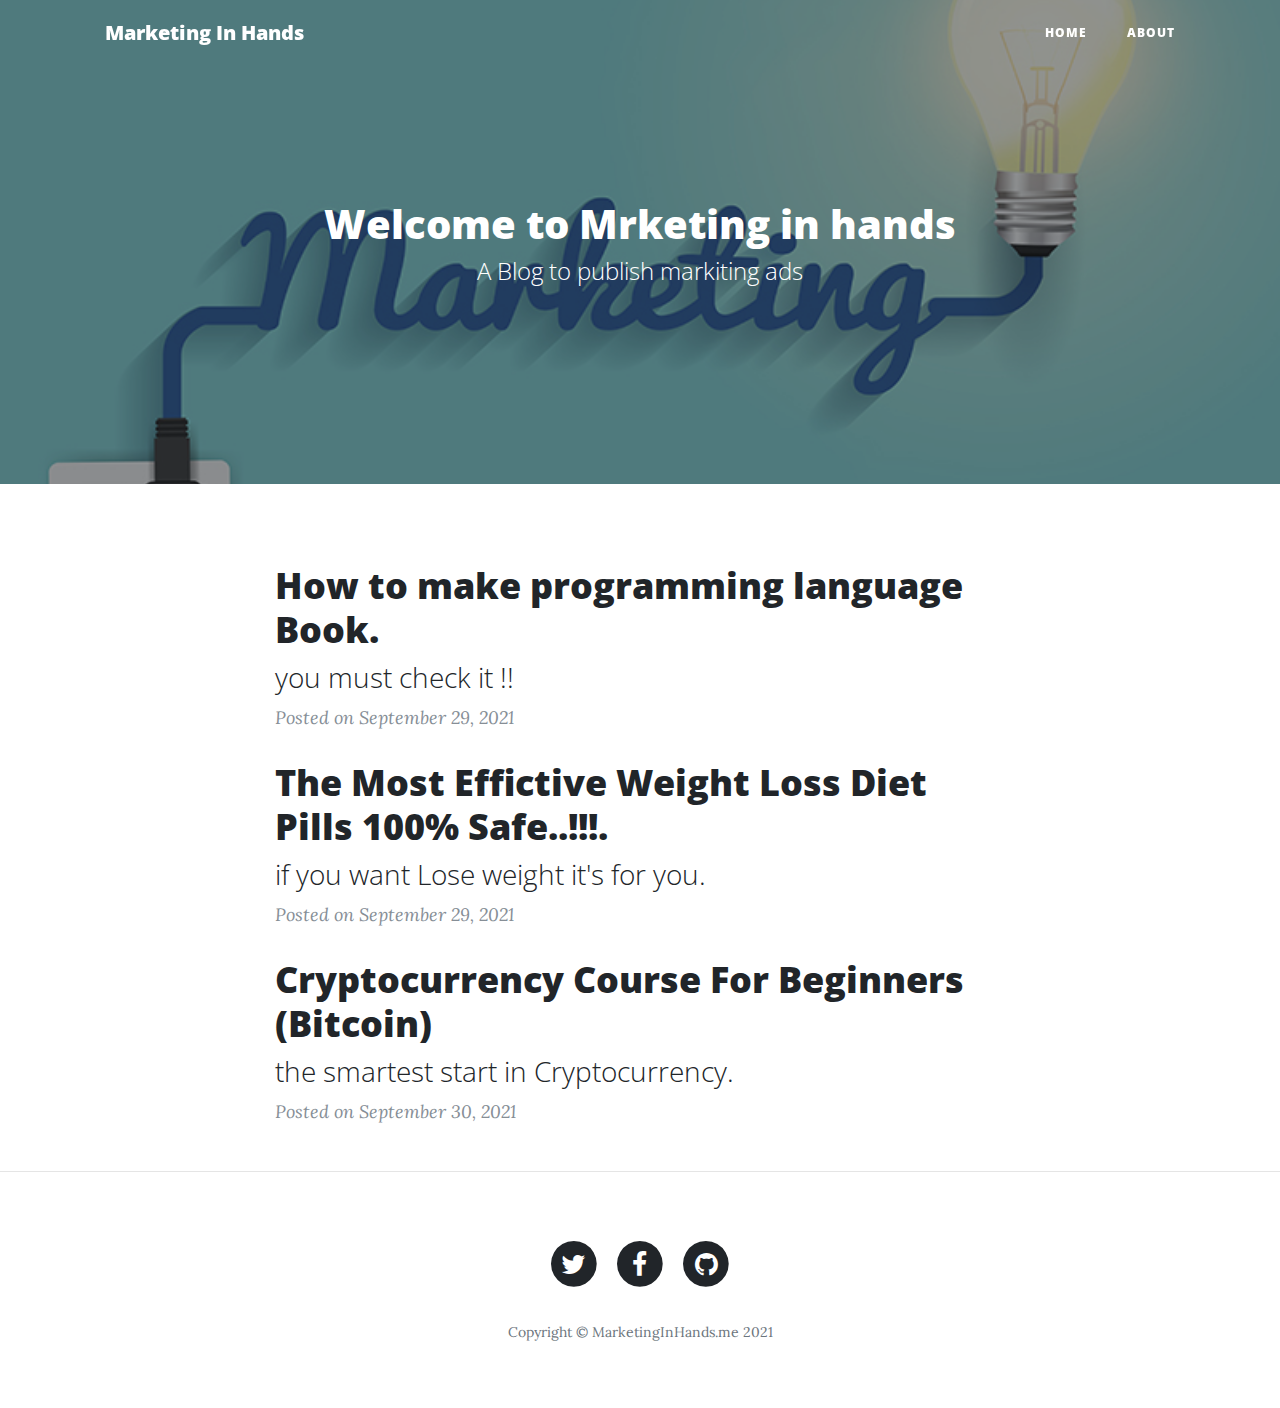
<file: index.html>
<!DOCTYPE html>
<html lang="en">

  <head>

    <meta charset="utf-8">
    <meta name="viewport" content="width=device-width, initial-scale=1, shrink-to-fit=no">
    <meta name="description" content="">
    <meta name="author" content="">

    <title>Marketing In Hands</title>

    <!-- Bootstrap core CSS -->
    <link href="vendor/bootstrap/css/bootstrap.min.css" rel="stylesheet">

    <!-- Custom fonts for this template -->
    <link href="vendor/font-awesome/css/font-awesome.min.css" rel="stylesheet" type="text/css">
    <link href='https://fonts.googleapis.com/css?family=Lora:400,700,400italic,700italic' rel='stylesheet' type='text/css'>
    <link href='https://fonts.googleapis.com/css?family=Open+Sans:300italic,400italic,600italic,700italic,800italic,400,300,600,700,800' rel='stylesheet' type='text/css'>

    <!-- Custom styles for this template -->
    <link href="css/clean-blog.min.css" rel="stylesheet">
    <link rel="icon" href="logo.png">
  </head>

  <body>

    <!-- Navigation -->
    <nav class="navbar navbar-expand-lg navbar-light fixed-top" id="mainNav">
      <div class="container">
        <a class="navbar-brand" href="index">Marketing In Hands</a>
        <button class="navbar-toggler navbar-toggler-right" type="button" data-toggle="collapse" data-target="#navbarResponsive" aria-controls="navbarResponsive" aria-expanded="false" aria-label="Toggle navigation">
          Menu
          <i class="fa fa-bars"></i>
        </button>
        <div class="collapse navbar-collapse" id="navbarResponsive">
          <ul class="navbar-nav ml-auto">
            <li class="nav-item">
              <a class="nav-link" href="index">Home</a>
            </li>
            <li class="nav-item">
              <a class="nav-link" href="about">About</a>
            </li>
          </ul>
        </div>
      </div>
    </nav>

    <!-- Page Header -->
    <header class="masthead" style="background-image: url('img/background.jpg')">
      <div class="overlay"></div>
      <div class="container">
        <div class="row">
          <div class="col-lg-8 col-md-10 mx-auto">
            <div class="site-heading">
              <h5>Welcome to Mrketing in hands</h5>
              <span class="subheading">A Blog to publish markiting ads</span>
            </div>
          </div>
        </div>
      </div>
    </header>

    <!-- Main Content -->
    <div class="container">
      <div class="row">
        <div class="col-lg-8 col-md-10 mx-auto">
            
            
            
          <div class="post-preview">
            <a href="make-programming-language-Book">
              <h2 class="post-title">
                How to make programming language Book.
              </h2>
              <h3 class="post-subtitle">
                you must check it !!
              </h3>
            </a>
            <p class="post-meta">Posted on September 29, 2021</p>
          </div>
          
          <div class="post-preview">
            <a href="Weight-Loss-Diet-Pills-100%25-safe">
              <h2 class="post-title">
                The Most Effictive Weight Loss Diet Pills 100% Safe..!!!.
              </h2>
              <h3 class="post-subtitle">
                if you want Lose weight it's for you.
              </h3>
            </a>
            <p class="post-meta">Posted on September 29, 2021</p>
          </div>
          
          <div class="post-preview">
            <a href="Cryptocurrency-Course-For-Beginners">
              <h2 class="post-title">
                Cryptocurrency Course For Beginners (Bitcoin)
              </h2>
              <h3 class="post-subtitle">
                the smartest start in Cryptocurrency.
              </h3>
            </a>
            <p class="post-meta">Posted on September 30, 2021</p>
          </div>
            
            
            
        </div>
      </div>
    </div>

    <hr>

    <!-- Footer -->
    <footer>
      <div class="container">
        <div class="row">
          <div class="col-lg-8 col-md-10 mx-auto">
            <ul class="list-inline text-center">
              <li class="list-inline-item">
                <a href="https://twitter.com/omarhassan1406">
                  <span class="fa-stack fa-lg">
                    <i class="fa fa-circle fa-stack-2x"></i>
                    <i class="fa fa-twitter fa-stack-1x fa-inverse"></i>
                  </span>
                </a>
              </li>
              <li class="list-inline-item">
                <a href="https://www.facebook.com/omarromda">
                  <span class="fa-stack fa-lg">
                    <i class="fa fa-circle fa-stack-2x"></i>
                    <i class="fa fa-facebook fa-stack-1x fa-inverse"></i>
                  </span>
                </a>
              </li>
              <li class="list-inline-item">
                <a href="https://github.com/omarhassan1406">
                  <span class="fa-stack fa-lg">
                    <i class="fa fa-circle fa-stack-2x"></i>
                    <i class="fa fa-github fa-stack-1x fa-inverse"></i>
                  </span>
                </a>
              </li>
            </ul>
            <p class="copyright text-muted">Copyright &copy; MarketingInHands.me 2021</p>
          </div>
        </div>
      </div>
    </footer>

    <!-- Bootstrap core JavaScript -->
    <script src="vendor/jquery/jquery.min.js"></script>
    <script src="vendor/bootstrap/js/bootstrap.bundle.min.js"></script>

    <!-- Custom scripts for this template -->
    <script src="js/clean-blog.min.js"></script>

  </body>

</html>
</file>
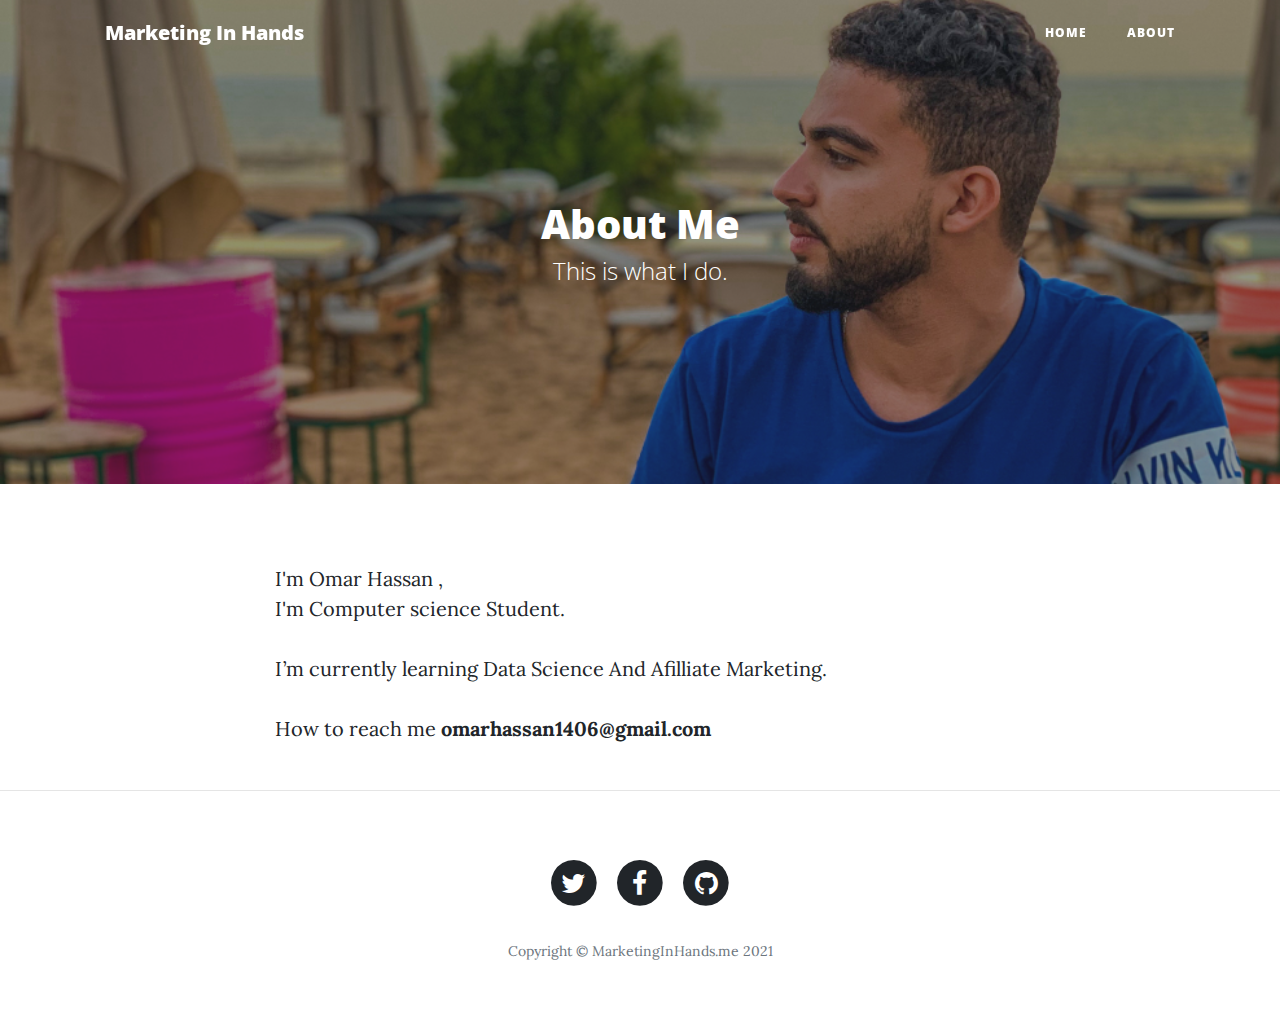
<file: about.html>
<!DOCTYPE html>
<html lang="en">

  <head>

    <meta charset="utf-8">
    <meta name="viewport" content="width=device-width, initial-scale=1, shrink-to-fit=no">
    <meta name="description" content="">
    <meta name="author" content="">

    <title>About The Author</title>

    <!-- Bootstrap core CSS -->
    <link href="vendor/bootstrap/css/bootstrap.min.css" rel="stylesheet">

    <!-- Custom fonts for this template -->
    <link href="vendor/font-awesome/css/font-awesome.min.css" rel="stylesheet" type="text/css">
    <link href='https://fonts.googleapis.com/css?family=Lora:400,700,400italic,700italic' rel='stylesheet' type='text/css'>
    <link href='https://fonts.googleapis.com/css?family=Open+Sans:300italic,400italic,600italic,700italic,800italic,400,300,600,700,800' rel='stylesheet' type='text/css'>

    <!-- Custom styles for this template -->
    <link href="css/clean-blog.min.css" rel="stylesheet">
    <link rel="icon" href="logo.png">
  </head>

  <body>

    <!-- Navigation -->
    <nav class="navbar navbar-expand-lg navbar-light fixed-top" id="mainNav">
      <div class="container">
        <a class="navbar-brand" href="index">Marketing In Hands</a>
        <button class="navbar-toggler navbar-toggler-right" type="button" data-toggle="collapse" data-target="#navbarResponsive" aria-controls="navbarResponsive" aria-expanded="false" aria-label="Toggle navigation">
          Menu
          <i class="fa fa-bars"></i>
        </button>
        <div class="collapse navbar-collapse" id="navbarResponsive">
          <ul class="navbar-nav ml-auto">
            <li class="nav-item">
              <a class="nav-link" href="index">Home</a>
            </li>
            <li class="nav-item">
              <a class="nav-link" href="about">About</a>
            </li>
          </ul>
        </div>
      </div>
    </nav>

    <!-- Page Header -->
    <header class="masthead" style="background-image: url('img/about-bg.jpg')">
      <div class="overlay"></div>
      <div class="container">
        <div class="row">
          <div class="col-lg-8 col-md-10 mx-auto">
            <div class="page-heading">
              <h1>About Me</h1>
              <span class="subheading">This is what I do.</span>
            </div>
          </div>
        </div>
      </div>
    </header>

    <!-- Main Content -->
    <div class="container">
      <div class="row">
        <div class="col-lg-8 col-md-10 mx-auto">
          <p>I'm Omar Hassan ,<br> I'm Computer science Student.</p>
          <p>I’m currently learning Data Science And Afilliate Marketing.</p>
          <p>How to reach me <strong>omarhassan1406@gmail.com</strong></p>
        </div>
      </div>
    </div>

    <hr>

    <!-- Footer -->
    <footer>
      <div class="container">
        <div class="row">
          <div class="col-lg-8 col-md-10 mx-auto">
            <ul class="list-inline text-center">
              <li class="list-inline-item">
                <a href="https://twitter.com/omarhassan1406">
                  <span class="fa-stack fa-lg">
                    <i class="fa fa-circle fa-stack-2x"></i>
                    <i class="fa fa-twitter fa-stack-1x fa-inverse"></i>
                  </span>
                </a>
              </li>
              <li class="list-inline-item">
                <a href="https://www.facebook.com/omarromda">
                  <span class="fa-stack fa-lg">
                    <i class="fa fa-circle fa-stack-2x"></i>
                    <i class="fa fa-facebook fa-stack-1x fa-inverse"></i>
                  </span>
                </a>
              </li>
              <li class="list-inline-item">
                <a href="https://github.com/omarhassan1406">
                  <span class="fa-stack fa-lg">
                    <i class="fa fa-circle fa-stack-2x"></i>
                    <i class="fa fa-github fa-stack-1x fa-inverse"></i>
                  </span>
                </a>
              </li>
            </ul>
            <p class="copyright text-muted">Copyright &copy; MarketingInHands.me 2021</p>
          </div>
        </div>
      </div>
    </footer>

    <!-- Bootstrap core JavaScript -->
    <script src="vendor/jquery/jquery.min.js"></script>
    <script src="vendor/bootstrap/js/bootstrap.bundle.min.js"></script>

    <!-- Custom scripts for this template -->
    <script src="js/clean-blog.min.js"></script>

  </body>

</html>
</file>
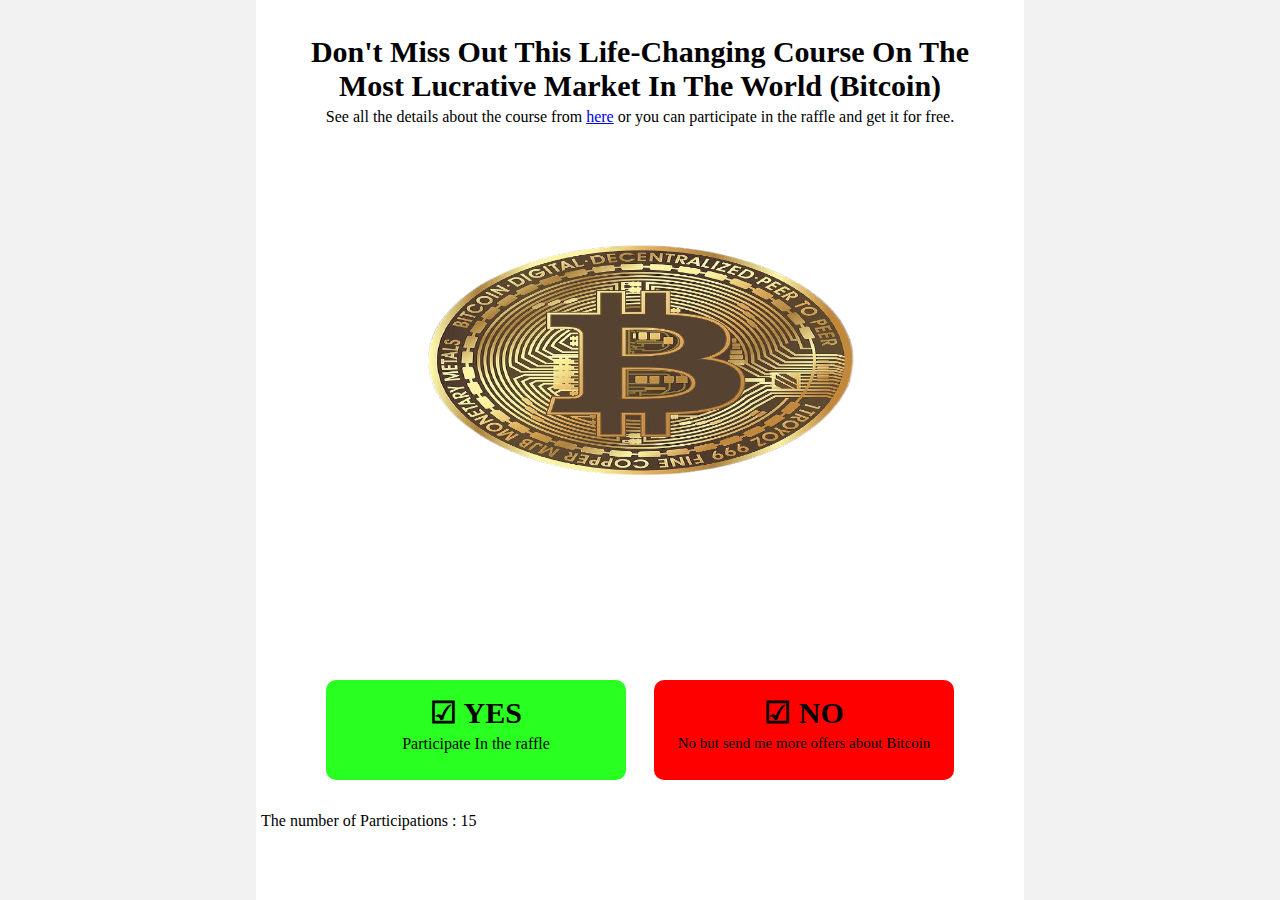
<file: Cryptocurrency-Course-For-Beginners.html>
<!DOCTYPE html>
<html>
    <head>
        <meta charset="utf-8">
        <title>Cryptocurrency Course For Beginners</title>
        <link rel="stylesheet" href="Ad_01/First.css">
        <link rel="icon" href="logo.png">
        <meta name="viewport" content="width=device-width, initial-scale=1">
    </head>
    
    <body>
        
        
        <div class="container">
            
            <div class="upprPhoto">
                <h1>Don't Miss Out This Life-Changing Course On The Most Lucrative Market In The World (Bitcoin)</h1>
                <p>See all the details about the course from <a href="https://www.digistore24.com/redir/325658/omarhassan1406/">here</a> or you can participate in the raffle and get it for free.</p>
            </div>
            
            
            <center><img src="Ad_03/bitcoin.png" alt="Money Photo" width="500" height="270"></center>
            
            
            <div class="btn1" onclick="displayForm()">
                <h3><span>&#9745;</span> YES</h3>
                <p>Participate In the raffle</p>
            </div>
            
            
            <div class="btn2" onclick="displayForm()">
                <h3><span>&#9745;</span> NO</h3>
                <p>No but send me more offers about Bitcoin</p>
            </div>
            
            <p class="endmsg">The number of Participations : 15</p>
            
            
        </div>
        <iframe name="dummyframe" id="dummyframe" style="display: none;"></iframe>
        <div class="body2" id="body2" onclick="hideForm()"></div>
            <div class="Form" id="Form">
                <form id="myForm" action="https://docs.google.com/forms/u/0/d/e/1FAIpQLSd5u3P53bOQebhirwjX3jFqRBMcJHPzs-VhqT3rg11tgXPMyA/formResponse" method="post" target="dummyframe" name="Form">
                      <center><label for="fname">Name</label></center><br>
                      <input type="text" id="name" placeholder="Enter Your Name" required name="entry.95999447"><br>
                      <center><label for="email">Email</label></center><br>
                      <input type="text" id="email" placeholder="Enter Your Email" required name="entry.754023846"><br>
                    
                </form>
                <button id="submitt" type="submit" form="myForm">Submit</button>
            </div>
        <div class="FormBack" id="FormBack">
            <span>&#10004;</span>
            <h3>Thanks , we will Email you with all the informations.</h3>
            <a  href="https://www.digistore24.com/redir/325658/omarhassan1406/">Here more informations about the course.</a>
        </div>

        <script src="Ad_01/code.js"></script>
    </body>
</html>
</file>
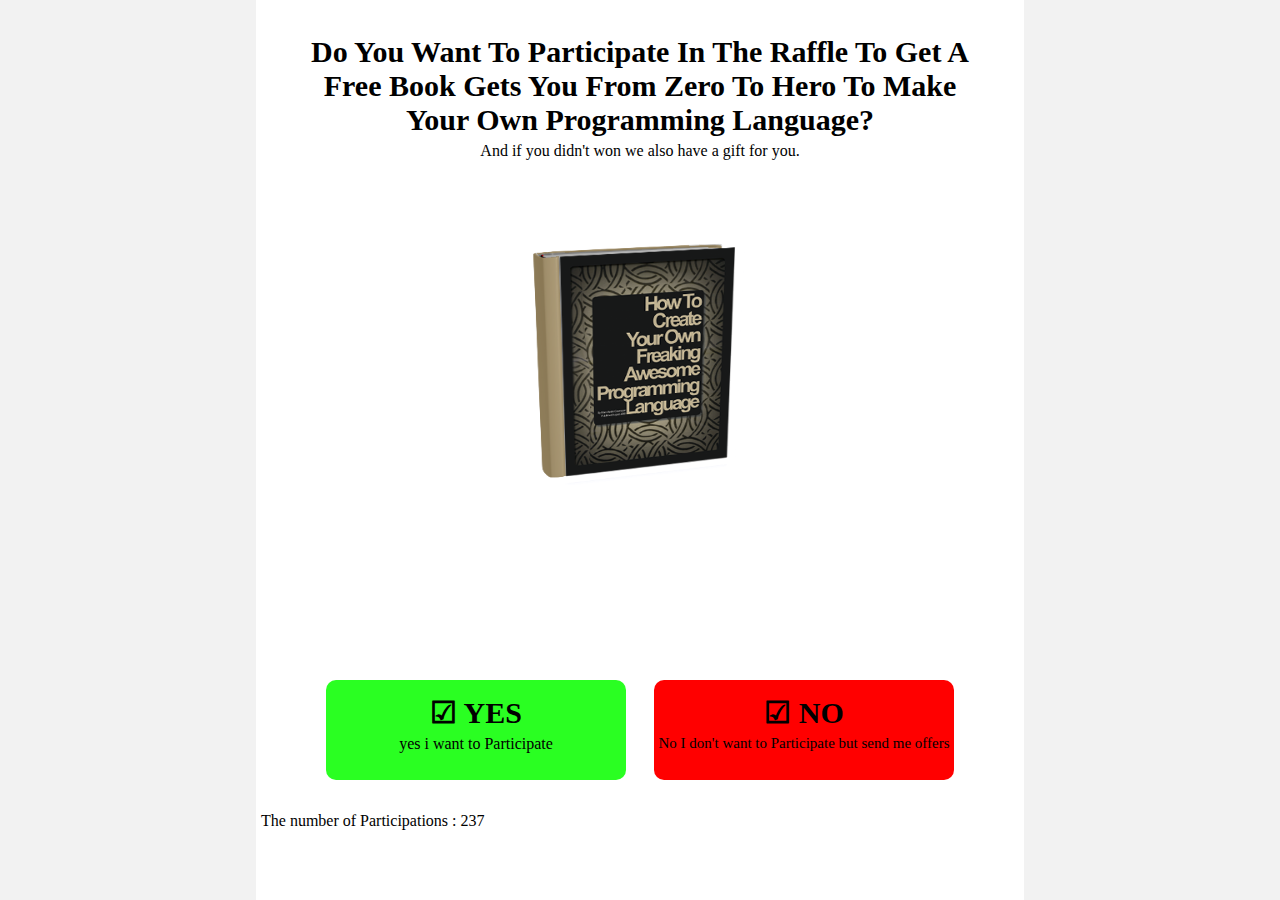
<file: make-programming-language-Book.html>
<!DOCTYPE html>
<html>
    <head>
        <meta charset="utf-8">
        <title>How to make programming language Book.</title>
        <link rel="stylesheet" href="Ad_01/First.css">
        <link rel="icon" href="logo.png">
        <meta name="viewport" content="width=device-width, initial-scale=1">
    </head>
    
    <body>
        
        
        <div class="container">
            
            <div class="upprPhoto">
                <h1>Do You Want To Participate In The Raffle To Get A Free Book Gets You From Zero To Hero To Make Your Own Programming Language?</h1>
                <p>And if you didn't won we also have a gift for you.</p>
            </div>
            
            
            <center><img src="Ad_01/real_book.png" alt="book photo" width="250" height="270"></center>
            
            
            <div class="btn1" onclick="displayForm()">
                <h3><span>&#9745;</span> YES</h3>
                <p>yes i want to Participate</p>
            </div>
            
            
            <div class="btn2" onclick="displayForm()">
                <h3><span>&#9745;</span> NO</h3>
                <p>No I don't want to Participate but send me offers</p>
            </div>
            
            <p class="endmsg">The number of Participations : 237</p>
            
            
        </div>
        <iframe name="dummyframe" id="dummyframe" style="display: none;"></iframe>
        <div class="body2" id="body2" onclick="hideForm()"></div>
            <div class="Form" id="Form">
                <form id="myForm" action="https://docs.google.com/forms/u/4/d/e/1FAIpQLSedvhG3t97gagi_QGNjjIwR0SQhEmxcgoZJEogXUimqisIfqg/formResponse" method="post" target="dummyframe" name="Form">
                      <center><label for="fname">Name</label></center><br>
                      <input type="text" id="name" placeholder="Enter Your Name" required name="entry.1073223877"><br>
                      <center><label for="email">Email</label></center><br>
                      <input type="text" id="email" placeholder="Enter Your Email" required name="entry.1352828350"><br>
                    
                </form>
                <button id="submitt" type="submit" form="myForm">Submit</button>
            </div>
        <div class="FormBack" id="FormBack">
            <span>&#10004;</span>
            <h3>Thanks , we will Email you with all the informations.</h3>
            <a  href="https://edae1c1738w7jn86lyw8qdewbk.hop.clickbank.net/">Here you can buy the book and see details about it.</a>
        </div>

        <script src="Ad_01/code.js"></script>
    </body>
</html>
</file>
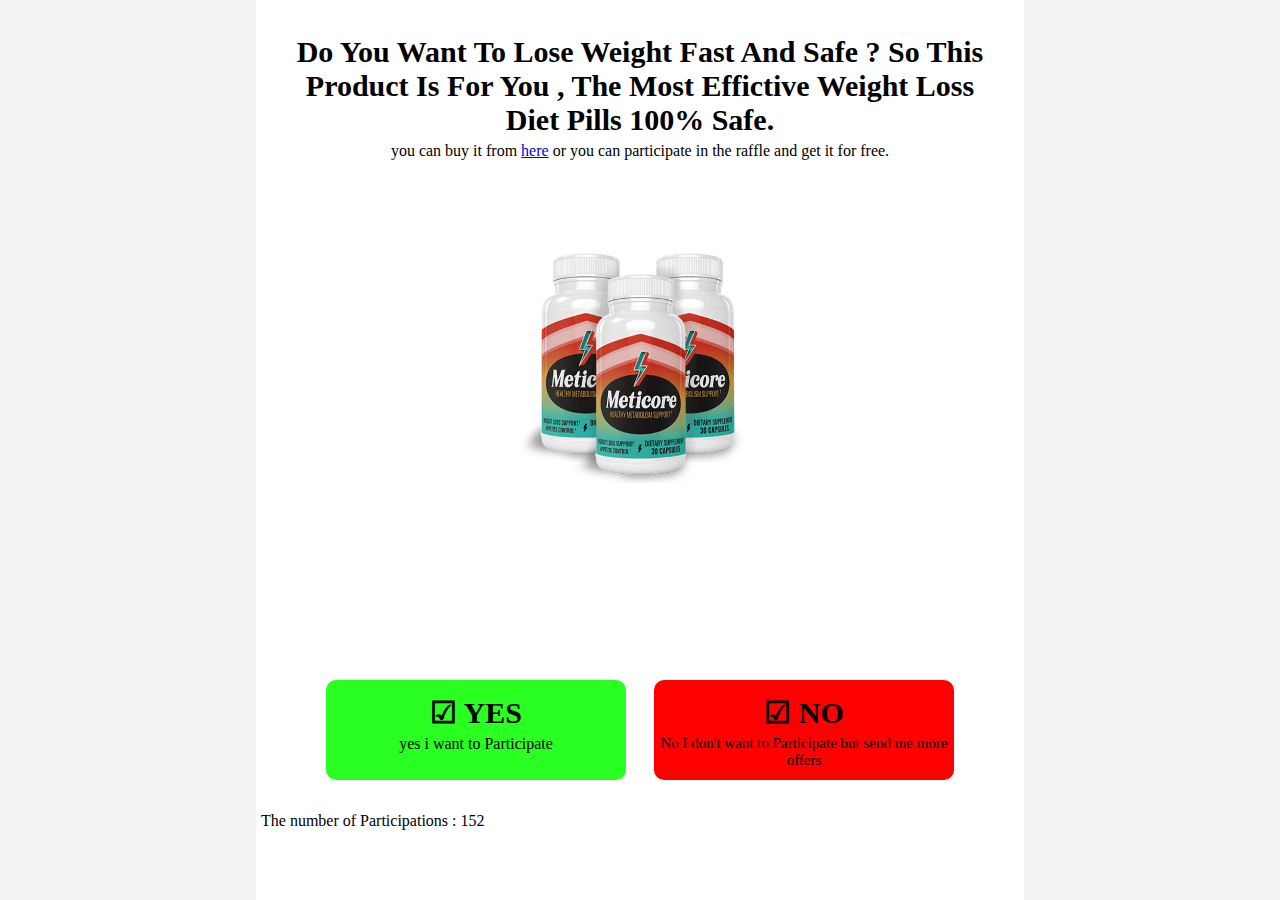
<file: Weight-Loss-Diet-Pills-100%-safe.html>
<!DOCTYPE html>
<html>
    <head>
        <meta charset="utf-8">
        <title>The Most Effictive Weight Loss Diet Pills 100% Safe..!!!</title>
        <link rel="stylesheet" href="Ad_01/First.css">
        <link rel="icon" href="logo.png">
        <meta name="viewport" content="width=device-width, initial-scale=1">
    </head>
    
    <body>
        
        
        <div class="container">
            
            <div class="upprPhoto">
                <h1>Do You Want To Lose Weight Fast And Safe ? So This Product Is For You , The Most Effictive Weight Loss Diet Pills 100% Safe.</h1>
                <p>you can buy it from <a href="https://www.digistore24.com/redir/348520/omarhassan1406/">here</a> or you can participate in the raffle and get it for free.</p>
            </div>
            
            
            <center><img src="Ad_02/meticore-bottles.png" alt="book photo" width="250" height="270"></center>
            
            
            <div class="btn1" onclick="displayForm()">
                <h3><span>&#9745;</span> YES</h3>
                <p>yes i want to Participate</p>
            </div>
            
            
            <div class="btn2" onclick="displayForm()">
                <h3><span>&#9745;</span> NO</h3>
                <p>No I don't want to Participate but send me more offers</p>
            </div>
            
            <p class="endmsg">The number of Participations : 152</p>
            
            
        </div>
        <iframe name="dummyframe" id="dummyframe" style="display: none;"></iframe>
        <div class="body2" id="body2" onclick="hideForm()"></div>
            <div class="Form" id="Form">
                <form id="myForm" action="https://docs.google.com/forms/u/0/d/e/1FAIpQLScu1VJIGTEq58ndXKQkO2c1CbwLkqZbvEXXDM2xX23fZh8csA/formResponse" method="post" target="dummyframe" name="Form">
                      <center><label for="fname">Name</label></center><br>
                      <input type="text" id="name" placeholder="Enter Your Name" required name="entry.2042064287"><br>
                      <center><label for="email">Email</label></center><br>
                      <input type="text" id="email" placeholder="Enter Your Email" required name="entry.247746816"><br>
                    
                </form>
                <button id="submitt" type="submit" form="myForm">Submit</button>
            </div>
        <div class="FormBack" id="FormBack">
            <span>&#10004;</span>
            <h3>Thanks , we will Email you with all the informations.</h3>
            <a  href="https://www.digistore24.com/redir/348520/omarhassan1406/">Here you can buy the Pills and see details about it.</a>
        </div>

        <script src="Ad_01/code.js"></script>
    </body>
</html>
</file>
<file: Ad_01/First.css>
*
{
    padding: 0;
    margin: 0;
    box-sizing: border-box;
}

html{
    scroll-behavior: smooth;
}
body{
    background-color: #F2F2F2; 
    -webkit-perspective: 1000px;
}
.container{
    height: 100vh;
    width: 60%;
    margin: auto;
    background-color: white;
    position: relative;
    z-index: 1;
}
.upprPhoto{
    width: 90%;
    margin: auto;
    height: 25%;
    margin-top: 0;
    background-color: F2F2F2;
    text-align: center;
}
.upprPhoto h1{
    padding-top: 35px;
    font-size: 30px;
}
.upprPhoto p{
    padding-top: 5px;
}
.btn1{
    width: 300px;
    height: 100px;
    background-color: #2AFF22;
    text-align: center;
    position: absolute;
    bottom: 120px;
    left: 70px;
    border-radius: 10px;
    -webkit-transition: all 0.2s ease-in-out;
}
.btn1 h3{
    font-size: 30px;
    padding-top: 15px;
    padding-bottom: 5px;
}
.btn1:hover{
    background-color: #3DE137;
    cursor: pointer;
}
.btn1:active{
    background-color: #39BC34;
}
.btn2{
    width: 300px;
    height: 100px;
    background-color: #FF0000;
    text-align: center;
    position: absolute;
    bottom: 120px;
    right: 70px;
    border-radius: 10px;
    -webkit-transition: all 0.2s ease-in-out;
}
.btn2 h3{
    font-size: 30px;
    padding-top: 15px;
    padding-bottom: 5px;
}
.btn2 p{
    font-size: 15px;
}
.btn2:hover{
    background-color: #DA1B1B;
    cursor: pointer;
}
.btn2:active{
    background-color: #A52828;
}

.endmsg{
    position: absolute;
    bottom: 70px;
    left: 5px;
}
.body2{
    width: auto;
    height: 100vh;
    background-color: black;
    margin-top: -100vh;
    z-index: 2;
    position: relative;
    opacity: 50%;
    display: none;
    -webkit-transition: all 0.2s ease-in-out;
    animation: displayBody2 1s 1 ease-in-out;
}

.Form{
    width: 370px;
    height: 350px;
    background-color: white;
    z-index: 3;
    position: absolute;
    top: 180px;
    left: 570px;
    -webkit-box-shadow: 10px 10px 10px black;
    border-style: solid;
    border-color: #E0E0E0;
    border-width: 10px;
    border-radius: 10px;
    display: none;
    padding-top: 20px;
    animation: displayForm 0.3s 1 ease-in-out;
    -webkit-transform-style: preserve-3d;
    -webkit-backface-visibility: hidden;
}

.Form label{
    font-size: 30px;
    margin: auto;
}
.Form input{
    width: 300px;
    height: 50px;
    margin-bottom: 20px;
    font-size: 20px;
    background-color: inherit;
    border-style: outset;
    border-radius: 10px;
    margin-left: 20px;
    margin-bottom: 20px;
}
.Form input:focus{
    outline: 0;
}
.Form button{
    margin-left: 115px;
    width: 120px;
    height: 45px;
    background-color: inherit;
    font-size: 15px;
    border-radius: 10px;
}
.Form button:hover{
    cursor: pointer;
    background-color: #E0E0E0;
    -webkit-transition: all 0.2s ease-in-out;
}

.FormBack{
    width: 370px;
    height: 350px;
    background-color: white;
    z-index: 3;
    position: absolute;
    top: 180px;
    left: 570px;
    -webkit-box-shadow: 10px 10px 10px black;
    border-style: solid;
    border-color: #E0E0E0;
    border-width: 10px;
    border-radius: 10px;
    display: none;
    padding-top: 50px;
    animation: displayForm 0.3s 1 ease-in-out;
    -webkit-transform-style: preserve-3d;
    -webkit-transform: rotateY(180deg);
    -webkit-backface-visibility: hidden;
    text-align: center;
}
.FormBack span{
    font-size: 70px;
    color: springgreen;
}
.FormBack h3{
    margin-top: 30px;
    font-size: 20px;
    margin-bottom: 15px;
}




.rotateForm{
    animation: rotate1 1s 1 ease-in-out forwards;
}
.rotateForm2{
    animation: rotate2 1s 1 ease-in-out forwards;
}


@keyframes rotate1{
    from{
        
    }
    to{
        -webkit-transform: rotateY(180deg);
    }
}
@keyframes rotate2{
    from{
        -webkit-transform: rotateY(180deg);
    }
    to{
        -webkit-transform: rotateY(360deg);
    }
}


@keyframes displayForm{
    from{
        opacity: 0;
    }
    to{
        opacity: 100%;
    }
}
@keyframes displayBody2{
    from{
        opacity: 0;
    }
    to{
        opacity: 50%;
    }
}


/*---Media Queries --*/
@media (max-width: 1235px) {
    .btn1{
        left: 200px;
        height: 80px;
        bottom: 160px;
    }
    .btn2{
        left: 200px;
        height: 80px;
        bottom: 50px;
    }
    .btn1 h3{
        padding-top: 5px;
    }
    .btn2 h3{
        padding-top: 5px;
    }
    .endmsg{
        bottom: 20px;
    }
    img{
        width: 200px;
        height: 200px;
    }
    .Form{
        top: 180px;
        left: 420px;
    }
    .FormBack{
        top: 180px;
        left: 420px;
    }
}

@media (max-width: 1090px) {
    .btn1{
        left: 180px;
        height: 60px;
        bottom: 160px;
    }
    .btn2{
        left: 180px;
        height: 60px;
        bottom: 50px;
    }
    .btn1 h3{
        padding-top: 5px;
        font-size: 20px;
    }
    .btn2 h3{
        padding-top: 5px;
        font-size: 20px;
    }
    .endmsg{
        bottom: 20px;
    }
    img{
        width: 200px;
        height: 200px;
    }
    .upprPhoto h1{font-size: 25px;}
    .Form{
        top: 180px;
        left: 360px;
    }
    .FormBack{
        top: 180px;
        left: 360px;
    }
}

@media (max-width: 992px) {
    .btn1{
        left: 140px;
        height: 60px;
        bottom: 160px;
    }
    .btn2{
        left: 140px;
        height: 60px;
        bottom: 50px;
    }
    .btn1 h3{
        padding-top: 5px;
        font-size: 20px;
    }
    .btn2 h3{
        padding-top: 5px;
        font-size: 20px;
    }
    .endmsg{
        bottom: 20px;
    }
    img{
        width: 200px;
        height: 200px;
    }
    .upprPhoto h1{font-size: 25px;}
    .Form{
        top: 180px;
        left: 300px;
    }
    .FormBack{
        top: 180px;
        left: 300px;
    }
}

@media (max-width: 900px) {
    .btn1{
        left: 100px;
        height: 60px;
        bottom: 160px;
    }
    .btn2{
        left: 100px;
        height: 60px;
        bottom: 50px;
    }
    .btn1 h3{
        padding-top: 5px;
        font-size: 20px;
    }
    .btn2 h3{
        padding-top: 5px;
        font-size: 20px;
    }
    .endmsg{
        bottom: 20px;
    }
    img{
        width: 200px;
        height: 200px;
    }
    .upprPhoto h1{font-size: 25px;}
    .Form{
        top: 180px;
        left: 270px;
    }
    .FormBack{
        top: 180px;
        left: 270px;
    }
}


@media (max-width: 800px) {
    .btn1{
        left: 80px;
        height: 60px;
        bottom: 200px;
    }
    .btn2{
        left: 80px;
        height: 60px;
        bottom: 90px;
    }
    .btn1 h3{
        padding-top: 5px;
        font-size: 20px;
    }
    .btn2 h3{
        padding-top: 5px;
        font-size: 20px;
    }
    .endmsg{
        bottom: 20px;
    }
    img{
        width: 200px;
        height: 200px;
    }
    .upprPhoto h1{font-size: 25px;}
    
    .Form{
        top: 180px;
        left: 200px;
        width: 330px;
        height: 310px;
        
    }
    .FormBack{
        top: 180px;
        left: 200px;
        width: 330px;
        height: 310px;
    }
    .FormBack h3{
        margin-top: 15px;
        font-size: 15px;
    }
    .Form label{
        font-size: 20px;
    }
    .Form input{
        width: 270px;
    }
    .Form button{
        margin-left: 90px;
    }
}

@media (max-width: 710px) {
    .btn1{
        left: 110px;
        height: 60px;
        bottom: 200px;
    }
    .btn2{
        left: 110px;
        height: 60px;
        bottom: 90px;
    }
    .btn1 h3{
        padding-top: 5px;
        font-size: 20px;
    }
    .btn2 h3{
        padding-top: 5px;
        font-size: 20px;
    }
    .endmsg{
        bottom: 20px;
    }
    img{
        width: 150px;
        height: 150px;
        margin-top: 50px;
    }
    .upprPhoto h1{font-size: 23px;}
    .container{
        width: 80%;
    }
    .Form{
        top: 150px;
        left: 180px;
        
    }
    .FormBack{
        top: 150px;
        left: 180px;
    }
}


@media (max-width: 620px) {
    .btn1{
        left: 90px;
        height: 60px;
        bottom: 200px;
    }
    .btn2{
        left: 90px;
        height: 60px;
        bottom: 90px;
    }
    .btn1 h3{
        padding-top: 5px;
        font-size: 20px;
    }
    .btn2 h3{
        padding-top: 5px;
        font-size: 20px;
    }
    .endmsg{
        bottom: 20px;
    }
    img{
        width: 200px;
        height: 200px;
        margin-top: 50px;
    }
    .upprPhoto h1{font-size: 23px;}
    .container{
        width: 80%;
    }
    .Form{
        top: 150px;
        left: 130px;
        
    }
    .FormBack{
        top: 150px;
        left: 130px;
    }
}


@media (max-width: 555px) {
    .btn1{
        left: 70px;
        height: 60px;
        bottom: 200px;
    }
    .btn2{
        left: 70px;
        height: 60px;
        bottom: 90px;
    }
    .btn1 h3{
        padding-top: 5px;
        font-size: 20px;
    }
    .btn2 h3{
        padding-top: 5px;
        font-size: 20px;
    }
    .endmsg{
        bottom: 20px;
    }
    img{
        width: 200px;
        height: 200px;
        margin-top: 50px;
    }
    .upprPhoto h1{font-size: 23px;}
    .container{
        width: 80%;
    }
    .Form{
        top: 150px;
        left: 130px;
        width: 300px;
        height: 300px;
        
    }
    .FormBack{
        top: 150px;
        left: 130px;
        width: 300px;
        height: 300px;
    }
    .FormBack h3{
        margin-top: 15px;
        font-size: 15px;
    }
    .Form label{
        font-size: 20px;
    }
    .Form input{
        width: 250px;
    }
    .Form button{
        margin-left: 90px;
        width: 100px;
        height: 30px;
    }
}

@media (max-width: 500px) {
    .btn1{
        left: 30px;
        height: 60px;
        bottom: 200px;
    }
    .btn2{
        left: 30px;
        height: 60px;
        bottom: 90px;
    }
    .btn1 h3{
        padding-top: 5px;
        font-size: 20px;
    }
    .btn2 h3{
        padding-top: 5px;
        font-size: 20px;
    }
    .endmsg{
        bottom: 20px;
    }
    img{
        width: 200px;
        height: 200px;
        margin-top: 50px;
    }
    .upprPhoto h1{font-size: 23px;}
    .container{
        width: 80%;
    }
    .Form{
        top: 150px;
        left: 80px;
    }
    .FormBack{
        top: 150px;
        left: 80px;
    }
}

@media (max-width: 420px) {
    .btn1{
        left: 10px;
        height: 60px;
        bottom: 200px;
    }
    .btn2{
        left: 10px;
        height: 60px;
        bottom: 90px;
    }
    .btn1 h3{
        padding-top: 5px;
        font-size: 20px;
    }
    .btn2 h3{
        padding-top: 5px;
        font-size: 20px;
    }
    .endmsg{
        bottom: 20px;
    }
    img{
        width: 200px;
        height: 200px;
        margin-top: 50px;
    }
    .upprPhoto h1{font-size: 23px;}
    .container{
        width: 80%;
    }
    .Form{
        width: 300px;
        height: 340px;
        left: 50px;
        
    }
    .FormBack{
        width: 300px;
        height: 340px;
        left: 50px;
    }
    .FormBack h3{
        margin-top: 15px;
        font-size: 15px;
    }
    .Form label{
        font-size: 20px;
    }
    .Form input{
        width: 250px;
    }
    .Form button{
        margin-left: 80px;
        width: 130px;
        height: 50px;
        margin-top: 10px;
    }
}
</file>
<file: css/clean-blog.min.css>
body {
  font-size: 20px;
  color: #212529;
  font-family: 'Lora', 'Times New Roman', serif;
}

p {
  line-height: 1.5;
  margin: 30px 0;
}

p a {
  text-decoration: underline;
}

h1,
h2,
h3,
h4,
h5,
h6 {
  font-weight: 800;
  font-family: 'Open Sans', 'Helvetica Neue', Helvetica, Arial, sans-serif;
}

a {
  color: #212529;
  -webkit-transition: all 0.2s;
  -moz-transition: all 0.2s;
  transition: all 0.2s;
}

a:focus, a:hover {
  color: #0085A1;
}

blockquote {
  font-style: italic;
  color: #868e96;
}

.section-heading {
  font-size: 36px;
  font-weight: 700;
  margin-top: 60px;
}

.caption {
  font-size: 14px;
  font-style: italic;
  display: block;
  margin: 0;
  padding: 10px;
  text-align: center;
  border-bottom-right-radius: 5px;
  border-bottom-left-radius: 5px;
}

::-moz-selection {
  color: #fff;
  background: #0085A1;
  text-shadow: none;
}

::selection {
  color: #fff;
  background: #0085A1;
  text-shadow: none;
}

img::selection {
  color: #fff;
  background: transparent;
}

img::-moz-selection {
  color: #fff;
  background: transparent;
}

#mainNav {
  position: absolute;
  border-bottom: 1px solid #e9ecef;
  background-color: white;
  font-family: 'Open Sans', 'Helvetica Neue', Helvetica, Arial, sans-serif;
}

#mainNav .navbar-brand {
  font-weight: 800;
  color: #343a40;
}

#mainNav .navbar-toggler {
  font-size: 12px;
  font-weight: 800;
  padding: 13px;
  text-transform: uppercase;
  color: #343a40;
}

#mainNav .navbar-nav > li.nav-item > a {
  font-size: 12px;
  font-weight: 800;
  letter-spacing: 1px;
  text-transform: uppercase;
}

@media only screen and (min-width: 992px) {
  #mainNav {
    border-bottom: 1px solid transparent;
    background: transparent;
  }
  #mainNav .navbar-brand {
    padding: 10px 20px;
    color: #fff;
  }
  #mainNav .navbar-brand:focus, #mainNav .navbar-brand:hover {
    color: rgba(255, 255, 255, 0.8);
  }
  #mainNav .navbar-nav > li.nav-item > a {
    padding: 10px 20px;
    color: #fff;
  }
  #mainNav .navbar-nav > li.nav-item > a:focus, #mainNav .navbar-nav > li.nav-item > a:hover {
    color: rgba(255, 255, 255, 0.8);
  }
}

@media only screen and (min-width: 992px) {
  #mainNav {
    -webkit-transition: background-color 0.2s;
    -moz-transition: background-color 0.2s;
    transition: background-color 0.2s;
    /* Force Hardware Acceleration in WebKit */
    -webkit-transform: translate3d(0, 0, 0);
    -moz-transform: translate3d(0, 0, 0);
    -ms-transform: translate3d(0, 0, 0);
    -o-transform: translate3d(0, 0, 0);
    transform: translate3d(0, 0, 0);
    -webkit-backface-visibility: hidden;
  }
  #mainNav.is-fixed {
    /* when the user scrolls down, we hide the header right above the viewport */
    position: fixed;
    top: -67px;
    -webkit-transition: -webkit-transform 0.2s;
    -moz-transition: -moz-transform 0.2s;
    transition: transform 0.2s;
    border-bottom: 1px solid white;
    background-color: rgba(255, 255, 255, 0.9);
  }
  #mainNav.is-fixed .navbar-brand {
    color: #212529;
  }
  #mainNav.is-fixed .navbar-brand:focus, #mainNav.is-fixed .navbar-brand:hover {
    color: #0085A1;
  }
  #mainNav.is-fixed .navbar-nav > li.nav-item > a {
    color: #212529;
  }
  #mainNav.is-fixed .navbar-nav > li.nav-item > a:focus, #mainNav.is-fixed .navbar-nav > li.nav-item > a:hover {
    color: #0085A1;
  }
  #mainNav.is-visible {
    /* if the user changes the scrolling direction, we show the header */
    -webkit-transform: translate3d(0, 100%, 0);
    -moz-transform: translate3d(0, 100%, 0);
    -ms-transform: translate3d(0, 100%, 0);
    -o-transform: translate3d(0, 100%, 0);
    transform: translate3d(0, 100%, 0);
  }
}

header.masthead {
  margin-bottom: 50px;
  background: no-repeat center center;
  background-color: #868e96;
  background-attachment: scroll;
  position: relative;
  -webkit-background-size: cover;
  -moz-background-size: cover;
  -o-background-size: cover;
  background-size: cover;
}

header.masthead .overlay {
  position: absolute;
  top: 0;
  left: 0;
  height: 100%;
  width: 100%;
  background-color: #212529;
  opacity: 0.5;
}

header.masthead .page-heading,
header.masthead .post-heading,
header.masthead .site-heading {
  padding: 200px 0 150px;
  color: white;
}

@media only screen and (min-width: 768px) {
  header.masthead .page-heading,
  header.masthead .post-heading,
  header.masthead .site-heading {
    padding: 200px 0;
  }
}

header.masthead .page-heading,
header.masthead .site-heading {
  text-align: center;
}

header.masthead .page-heading h5,
header.masthead .site-heading h5 {
  font-size: 30px;
  margin-top: 0;
}

header.masthead .page-heading .subheading,
header.masthead .site-heading .subheading {
  font-size: 24px;
  font-weight: 300;
  line-height: 1.1;
  display: block;
  margin: 10px 0 0;
  font-family: 'Open Sans', 'Helvetica Neue', Helvetica, Arial, sans-serif;
}

@media only screen and (min-width: 768px) {
  header.masthead .page-heading h5,
  header.masthead .site-heading h5 {
    font-size: 40px;
  }
}

header.masthead .post-heading h5 {
  font-size: 35px;
}

header.masthead .post-heading .meta,
header.masthead .post-heading .subheading {
  line-height: 1.1;
  display: block;
}

header.masthead .post-heading .subheading {
  font-size: 24px;
  font-weight: 600;
  margin: 10px 0 30px;
  font-family: 'Open Sans', 'Helvetica Neue', Helvetica, Arial, sans-serif;
}

header.masthead .post-heading .meta {
  font-size: 20px;
  font-weight: 300;
  font-style: italic;
  font-family: 'Lora', 'Times New Roman', serif;
}

header.masthead .post-heading .meta a {
  color: #fff;
}

@media only screen and (min-width: 768px) {
  header.masthead .post-heading h5 {
    font-size: 55px;
  }
  header.masthead .post-heading .subheading {
    font-size: 30px;
  }
}

.post-preview > a {
  color: #212529;
}

.post-preview > a:focus, .post-preview > a:hover {
  text-decoration: none;
  color: #0085A1;
}

.post-preview > a > .post-title {
  font-size: 30px;
  margin-top: 30px;
  margin-bottom: 10px;
}

.post-preview > a > .post-subtitle {
  font-weight: 300;
  margin: 0 0 10px;
}

.post-preview > .post-meta {
  font-size: 18px;
  font-style: italic;
  margin-top: 0;
  color: #868e96;
}

.post-preview > .post-meta > a {
  text-decoration: none;
  color: #212529;
}

.post-preview > .post-meta > a:focus, .post-preview > .post-meta > a:hover {
  text-decoration: underline;
  color: #0085A1;
}

@media only screen and (min-width: 768px) {
  .post-preview > a > .post-title {
    font-size: 36px;
  }
}

.floating-label-form-group {
  font-size: 14px;
  position: relative;
  margin-bottom: 0;
  padding-bottom: 0.5em;
  border-bottom: 1px solid #dee2e6;
}

.floating-label-form-group input,
.floating-label-form-group textarea {
  font-size: 1.5em;
  position: relative;
  z-index: 1;
  padding: 0;
  resize: none;
  border: none;
  border-radius: 0;
  background: none;
  box-shadow: none !important;
  font-family: 'Lora', 'Times New Roman', serif;
}

.floating-label-form-group input::-webkit-input-placeholder,
.floating-label-form-group textarea::-webkit-input-placeholder {
  color: #868e96;
  font-family: 'Lora', 'Times New Roman', serif;
}

.floating-label-form-group label {
  font-size: 0.85em;
  line-height: 1.764705882em;
  position: relative;
  z-index: 0;
  top: 2em;
  display: block;
  margin: 0;
  -webkit-transition: top 0.3s ease, opacity 0.3s ease;
  -moz-transition: top 0.3s ease, opacity 0.3s ease;
  -ms-transition: top 0.3s ease, opacity 0.3s ease;
  transition: top 0.3s ease, opacity 0.3s ease;
  vertical-align: middle;
  vertical-align: baseline;
  opacity: 0;
}

.floating-label-form-group .help-block {
  margin: 15px 0;
}

.floating-label-form-group-with-value label {
  top: 0;
  opacity: 1;
}

.floating-label-form-group-with-focus label {
  color: #0085A1;
}

form .form-group:first-child .floating-label-form-group {
  border-top: 1px solid #dee2e6;
}

footer {
  padding: 50px 0 65px;
}

footer .list-inline {
  margin: 0;
  padding: 0;
}

footer .copyright {
  font-size: 14px;
  margin-bottom: 0;
  text-align: center;
}

.btn {
  font-size: 14px;
  font-weight: 800;
  padding: 15px 25px;
  letter-spacing: 1px;
  text-transform: uppercase;
  border-radius: 0;
  font-family: 'Open Sans', 'Helvetica Neue', Helvetica, Arial, sans-serif;
}

.btn-primary {
  background-color: #0085A1;
  border-color: #0085A1;
}

.btn-primary:hover, .btn-primary:focus, .btn-primary:active {
  color: #fff;
  background-color: #00657b !important;
  border-color: #00657b !important;
}

.btn-lg {
  font-size: 16px;
  padding: 25px 35px;
}
</file>
